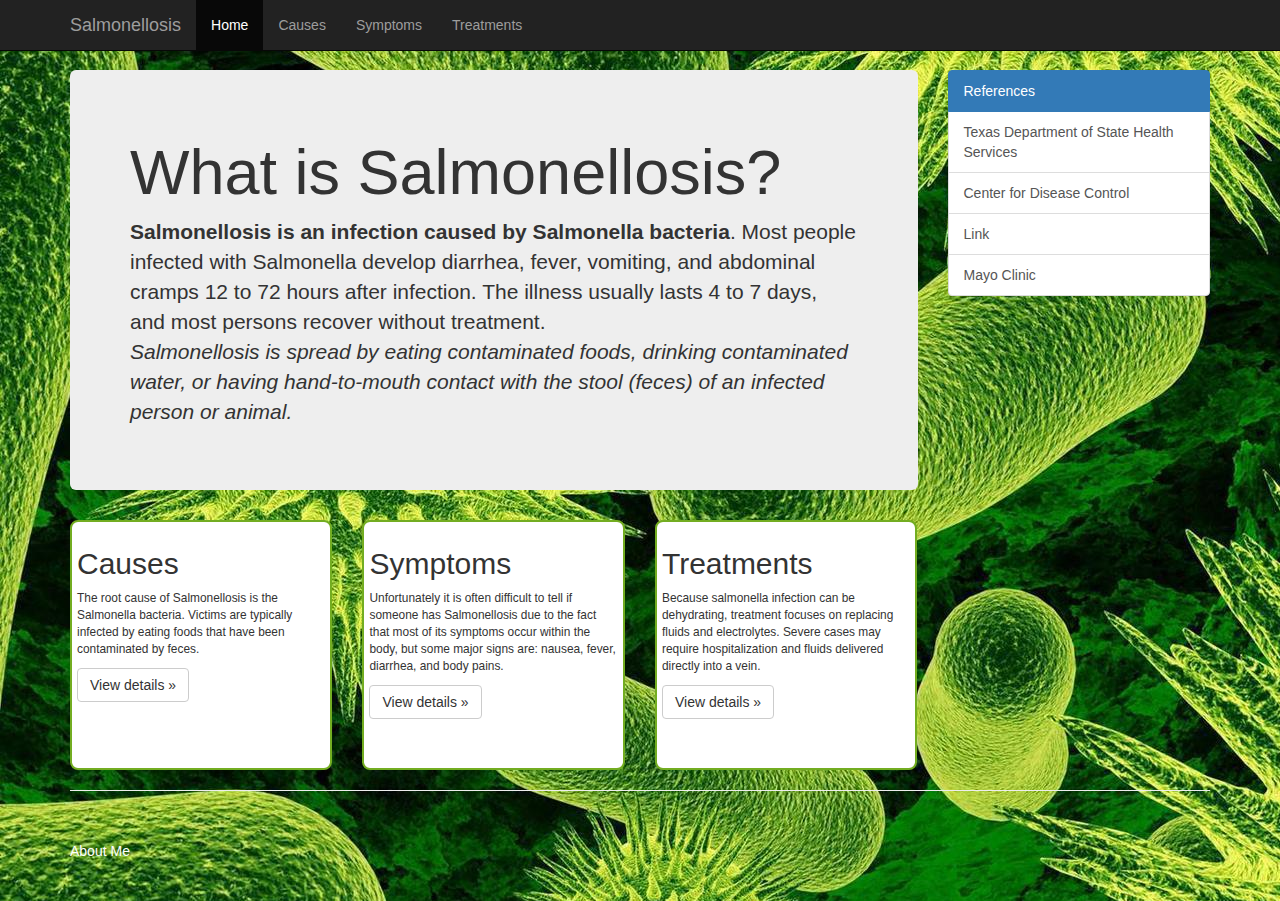
<file: index.html>
<!DOCTYPE html>
<html lang="en">
    <head>
        <!-- My Custom CSS -->
        <link rel="stylesheet" href="css/main.css">

        <!-- Bootstrap core CSS -->
        <link rel="stylesheet" href="framework/twitter_bootstrap/css/bootstrap.css">
        <link rel="stylesheet" href="framework/twitter_bootstrap/css/offcanvas.css">

        <title>Salmonellosis Main</title>

    </head>
    
    <body>
        <nav class="navbar navbar-fixed-top navbar-inverse">
            <div class="container">
                <div class="navbar-header">
                    <button type="button" class="navbar-toggle collapsed" data-toggle="collapse" data-target="#navbar" aria-expanded="false" aria-controls="navbar">
                        <span class="sr-only">Toggle navigation</span>
                        <span class="icon-bar"></span>
                        <span class="icon-bar"></span>
                        <span class="icon-bar"></span>
                    </button>
                    <a class="navbar-brand" href="index.html">Salmonellosis</a>
                </div>
                <div id="navbar" class="collapse navbar-collapse">
                    <ul class="nav navbar-nav">
                        <li class="active"><a href="index.html">Home</a></li>

                        <li><a href="causesIndex.html"> Causes </a></li>
                        <li><a href="symptoms.html"> Symptoms </a></li>
                        <li><a href="treatment.html"> Treatments </a></li>

                        <!--
                            <li><a href="#about">About</a></li>
                            <li><a href="#contact">Contact</a></li>
                        -->
                    </ul>
                </div><!-- /.nav-collapse -->
            </div><!-- /.container -->
        </nav><!-- /.navbar -->

        <div class="container">

            <div class="row row-offcanvas row-offcanvas-right">

                <div class="col-xs-12 col-sm-9">
                    <p class="pull-right visible-xs">
                        <button type="button" class="btn btn-primary btn-xs" data-toggle="offcanvas">Toggle nav</button>
                    </p>

                    <div class="jumbotron">
                        <h1>What is Salmonellosis?</h1>
                        <p><strong>Salmonellosis is an infection caused by Salmonella bacteria</strong>. Most people infected with Salmonella develop diarrhea, fever, vomiting, and abdominal cramps 12 to 72 hours after infection. The illness usually lasts 4 to 7 days, and most persons recover without treatment. 
                        <br> 
                        <em>Salmonellosis is spread by eating contaminated foods, drinking contaminated water, or having hand-to-mouth contact with the stool (feces) of an infected person or animal.</em>
                        <!-- nice use of the strong and em tags -->
                        </p>
                    </div>

                    <div class="row">
                        <div class="col-xs-6 col-lg-4">
                          <div class="small">
                              <h2>Causes</h2>
                              <p>The root cause of Salmonellosis is the Salmonella bacteria. Victims are typically infected by eating foods that have been contaminated by feces.</p>
                              <p><a class="btn btn-default" href="causesIndex.html" role="button">View details &raquo;</a></p>
                          </div>
                        </div><!--/.col-xs-6.col-lg-4-->

                        <div class="col-xs-6 col-lg-4">
                          <div class="small">
                              <h2>Symptoms</h2>
                              <p>Unfortunately it is often difficult to tell if someone has Salmonellosis due to the fact that most of its symptoms occur within the body, but some major signs are: nausea, fever, diarrhea, and body pains. </p>
                              <p><a class="btn btn-default" href="symptoms.html" role="button">View details &raquo;</a></p>
                          </div>
                        </div><!--/.col-xs-6.col-lg-4-->

                        <div class="col-xs-6 col-lg-4">
                          <div class="small">
                              <h2>Treatments</h2>
                              <p>Because salmonella infection can be dehydrating, treatment focuses on replacing fluids and electrolytes. Severe cases may require hospitalization and fluids delivered directly into a vein.</p>
                              <p><a class="btn btn-default" href="treatment.html" role="button">View details &raquo;</a></p>
                          </div>
                        </div><!--/.col-xs-6.col-lg-4-->

                    </div><!--/row-->
                </div><!--/.col-xs-12.col-sm-9-->

                <!--/.sidebar-offcanvas-->
                <div class="col-xs-6 col-sm-3 sidebar-offcanvas" id="sidebar">
                        <div class="list-group">
                        <a href="#" class="list-group-item active">References</a>
                        <!-- target="_blank" (Opens link in new window) -->
                        <a href="https://www.dshs.state.tx.us/idcu/disease/salmonellosis/" target="_blank" class="list-group-item">Texas Department of State Health Services</a>
                        <a href="http://www.cdc.gov/salmonella/" target="_blank" class="list-group-item">Center for Disease Control</a>
                        <a href="http://healthindicators.dshs.texas.gov/" target="_blank" class="list-group-item">Link</a>
                        <a href="http://www.mayoclinic.org/diseases-conditions/salmonella/" target="_blank" class="list-group-item">Mayo Clinic</a>
                    </div>
                </div><!--/.sidebar-offcanvas-->
            </div><!--/row-->

            <hr>

            <footer>
                <p><a href="aboutMe.html"> <font color="white">About Me</font></a></p>
            </footer>

        </div><!--/.container-->

        <!-- Bootstrap core JavaScript
        ================================================== -->
        <!-- Placed at the end of the document so the pages load faster -->
        <script src="framework/twitter_bootstrap/js/jquery.min.js"></script>
        <script>window.jQuery || document.write('<script src="framework/twitter_bootstrap/js/jquery.min.js"><\/script>')</script>
        <script src="framework/twitter_bootstrap/js/bootstrap.min.js"></script>
        <!-- IE10 viewport hack for Surface/desktop Windows 8 bug -->
        <script src="framework/twitter_bootstrap/js/ie10-viewport-bug-workaround.js"></script>
        <script src="framework/twitter_bootstrap/js/offcanvas.js"></script>

    </body>
</html>
</file>
<file: css/main.css>
div.small {
	background-color: white; 
	/*Rounds the borders*/
	border-radius: 8px; 
	border: 2px solid #73AD21;
	/*Adjusts padding on all sides everywhere*/ 
	padding: 5px; 
	height: 250px;
}

body{
    background-image: url("../resources/bacteria.jpg");
}

div.top {
	background-color: #eee;
	/*Rounds the borders*/
	border-radius: 8px;
	border: 2px solid white;

}

div.bottom {
	background-color: white;
	/*Rounds the borders*/
	border-radius: 8px;
	border: 2px solid #73AD21;
}
</file>
<file: framework/twitter_bootstrap/css/offcanvas.css>
/*
 * Style tweaks
 * --------------------------------------------------
 */
html,
body {
  overflow-x: hidden; /* Prevent scroll on narrow devices */
}
body {
  padding-top: 70px;
}
footer {
  padding: 30px 0;
}

/*
 * Off Canvas
 * --------------------------------------------------
 */
@media screen and (max-width: 767px) {
  .row-offcanvas {
    position: relative;
    -webkit-transition: all .25s ease-out;
         -o-transition: all .25s ease-out;
            transition: all .25s ease-out;
  }

  .row-offcanvas-right {
    right: 0;
  }

  .row-offcanvas-left {
    left: 0;
  }

  .row-offcanvas-right
  .sidebar-offcanvas {
    right: -50%; /* 6 columns */
  }

  .row-offcanvas-left
  .sidebar-offcanvas {
    left: -50%; /* 6 columns */
  }

  .row-offcanvas-right.active {
    right: 50%; /* 6 columns */
  }

  .row-offcanvas-left.active {
    left: 50%; /* 6 columns */
  }

  .sidebar-offcanvas {
    position: absolute;
    top: 0;
    width: 50%; /* 6 columns */
  }
}
</file>
